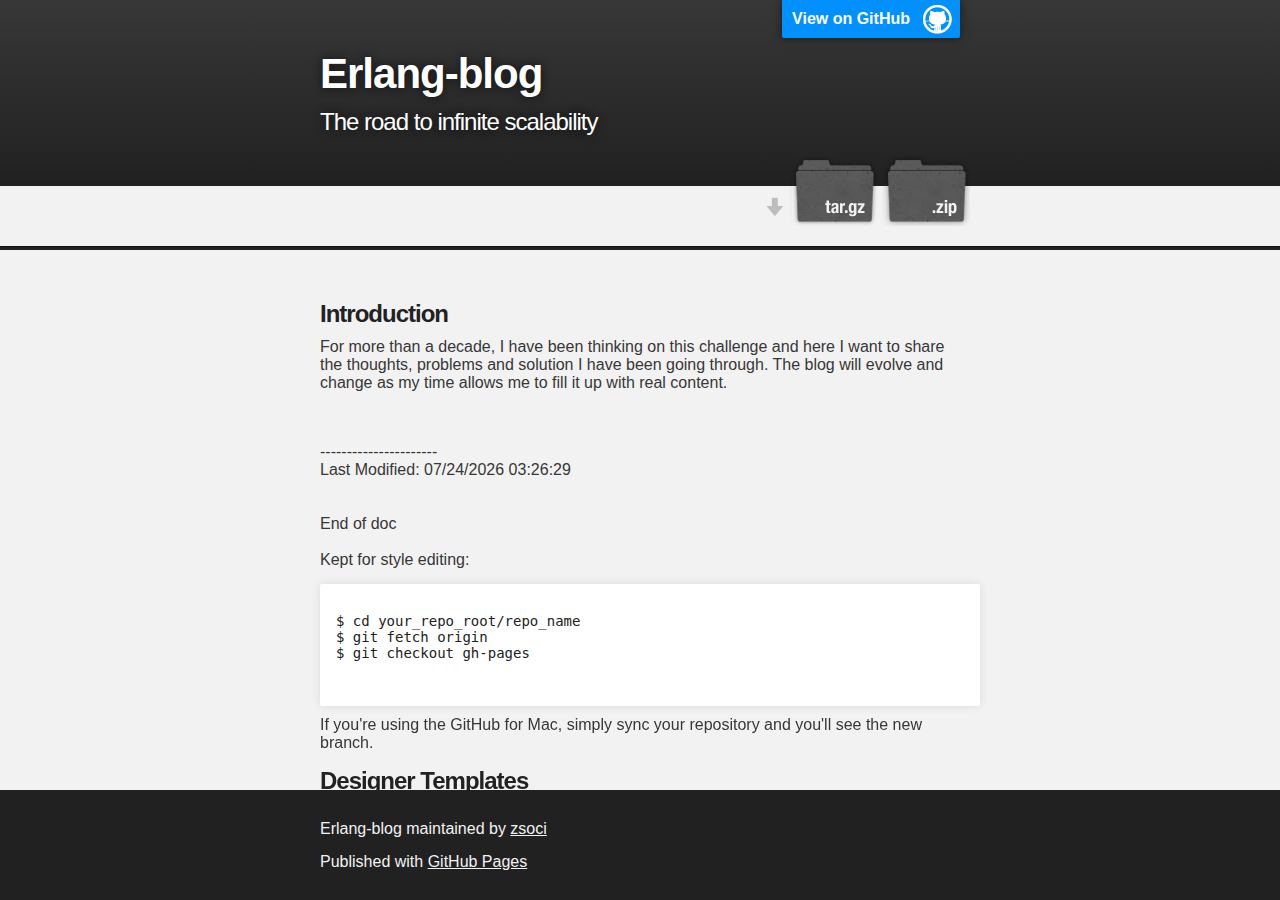
<file: index.html>
<!DOCTYPE html>
<html>

<head>
<meta charset='utf-8'>
<meta http-equiv="X-UA-Compatible" content="chrome=1">
<meta name="description"
	content="Erlang-blog : Thoughts on infinite scalability">

<link rel="stylesheet" type="text/css" media="screen"
	href="stylesheets/stylesheet.css">

<title>Erlang-blog</title>
</head>
<frameset rows="250,*,110" frameborder="0" border="0">
    <frame name="topNav" src="header.html" frameborder="0" scrolling="no" noresize>
	<frame name="menu" src="Intro.html" frameborder="0" scrolling="auto" noresize>
	<frame name="content" src="footer.html" frameborder="0" scrolling="no" noresize>
</frameset>
</html>
</html>
</file>
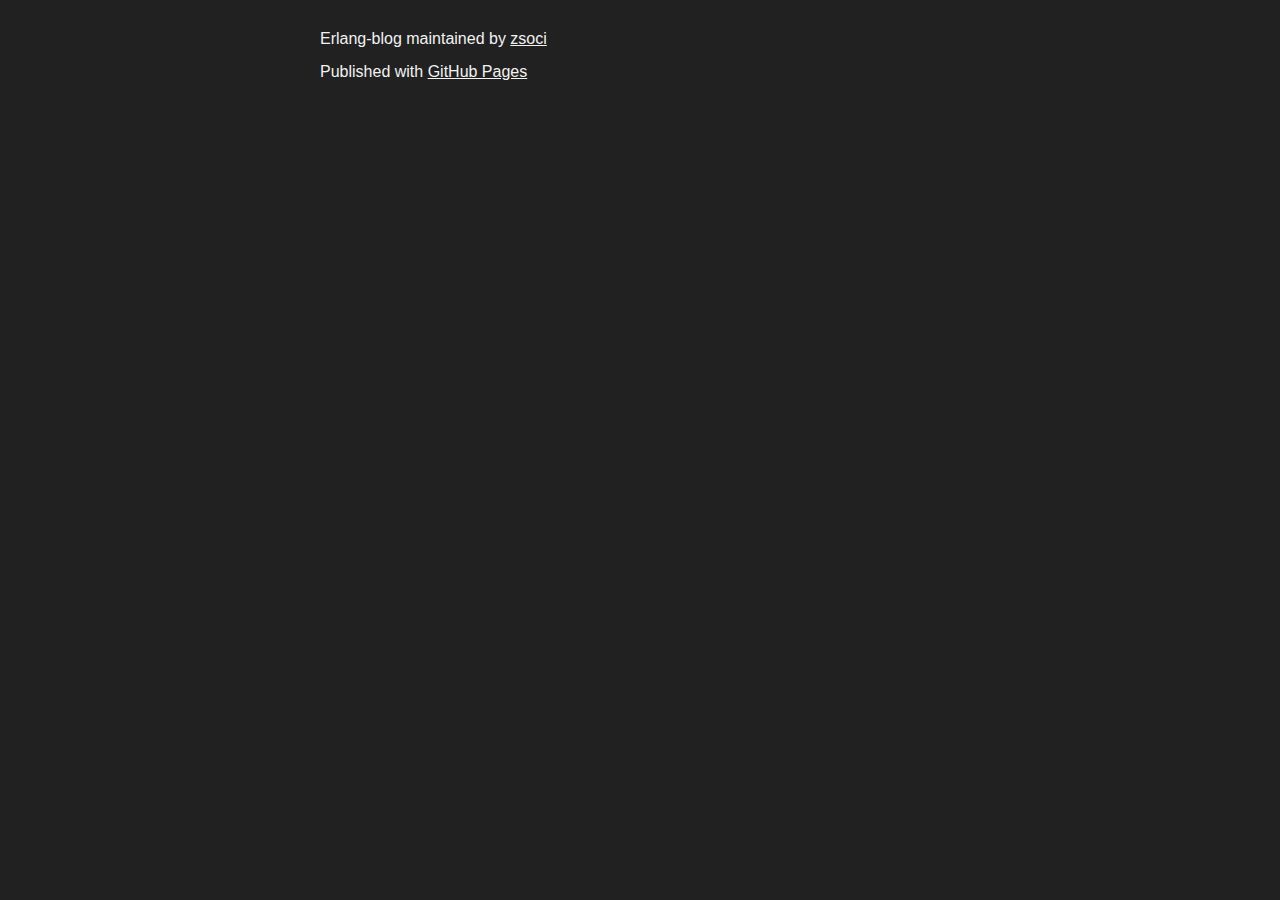
<file: footer.html>
<!DOCTYPE html>
<html>
<head>
<meta charset='utf-8'>
<meta http-equiv="X-UA-Compatible" content="chrome=1">
<meta name="description"
	content="Erlang-blog : Thoughts on infinite scalability">

<link rel="stylesheet" type="text/css" media="screen"
	href="stylesheets/stylesheet.css">

<title>Erlang-blog</title>
</head>
<body>

	<!-- FOOTER  -->
	<div id="footer_wrap" class="outer">
		<footer class="inner">
			<p class="copyright">
				Erlang-blog maintained by <a href="https://github.com/zsoci">zsoci</a>
			</p>
			<p>
				Published with <a href="http://pages.github.com">GitHub Pages</a>
			</p>
		</footer>
	</div>

</body>
</html>
</file>
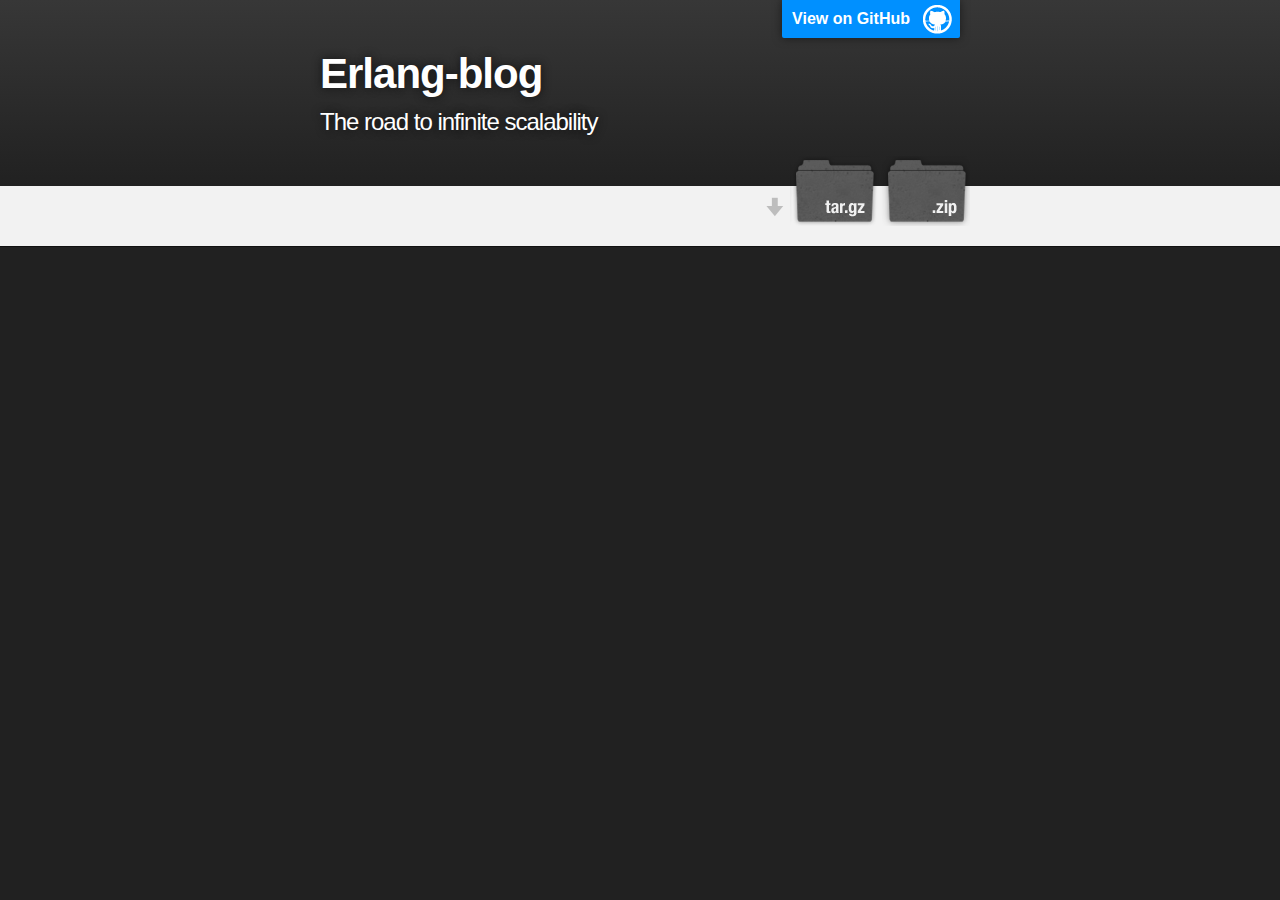
<file: header.html>
<!DOCTYPE html>
<html>
<head>
<meta charset='utf-8'>
<meta http-equiv="X-UA-Compatible" content="chrome=1">
<meta name="description"
	content="Erlang-blog : Thoughts on infinite scalability">

<link rel="stylesheet" type="text/css" media="screen"
	href="stylesheets/stylesheet.css">

<title>Erlang-blog</title>
</head>
<body>

	<!-- HEADER -->
	<div id="header_wrap" class="outer">
		<header class="inner">
			<a id="forkme_banner" href="https://github.com/zsoci/Erlang-Blog">View
				on GitHub</a>

			<h1 id="project_title">Erlang-blog</h1>
			<h2 id="project_tagline">The road to infinite scalability</h2>

			<section id="downloads">
				<a class="zip_download_link"
					href="https://github.com/zsoci/Erlang-Blog/zipball/master">Download
					this project as a .zip file</a> <a class="tar_download_link"
					href="https://github.com/zsoci/Erlang-Blog/tarball/master">Download
					this project as a tar.gz file</a>
			</section>
		</header>
	</div>
	<div id="main_content_wrap" class="outer">
		<section id="main_content" class="inner">
			<a id="welcome-to-github-pages" class="anchor"
				href="#welcome-to-github-pages" aria-hidden="true"> <span
				class="octicon octicon-link"></span>
			</a>
		</section>
	</div>

</body>
</html>
</file>
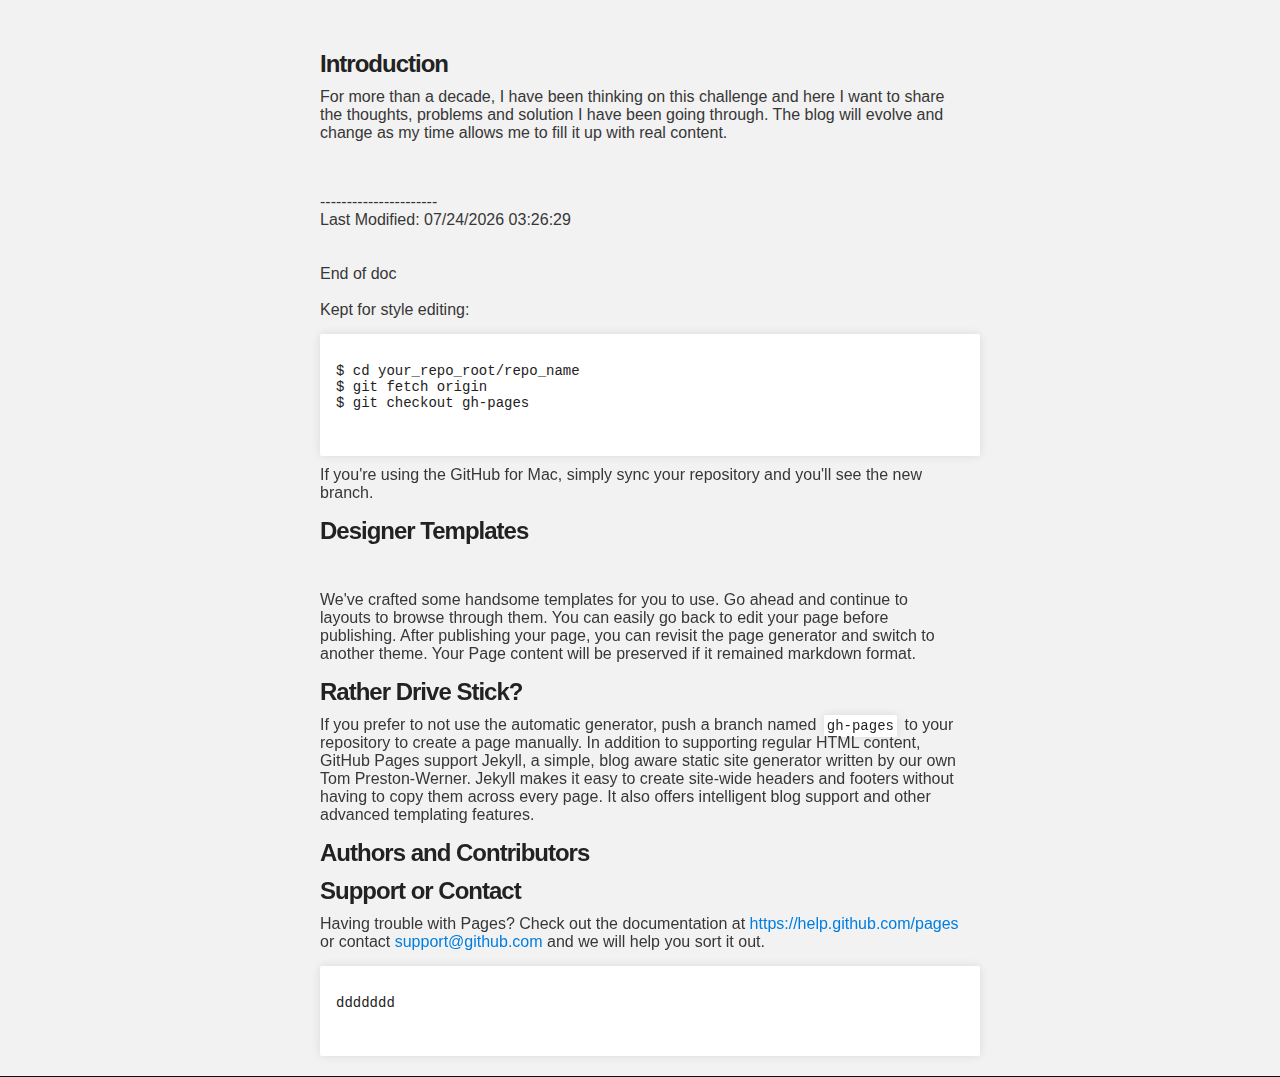
<file: Intro.html>
<!DOCTYPE html>
<html>

<head>
<link rel="stylesheet" type="text/css" media="screen"
	href="stylesheets/stylesheet.css">
</head>

<body>
	<!-- MAIN CONTENT -->
	<div id="main_content_wrap" class="outer">
		<section id="main_content" class="inner">
			<h3>
				<a id="welcome-to-github-pages" class="anchor"
					href="#welcome-to-github-pages" aria-hidden="true"> <span
					class="octicon octicon-link"></span>
				</a> Introduction
			</h3>

			<p>
				For more than a decade, I have been thinking on this challenge and
				here I want to share the thoughts, problems and solution I have been
				going through. The blog will evolve and change as my time allows me
				to fill it up with real content.<br> <br>
				<!-- LikeBtn.com BEGIN -->
				<span class="likebtn-wrapper" data-identifier="continue"
					data-i18n_like="Please continue" data-i18n_dislike="Boring"></span>
				<script type="text/javascript" src="//w.likebtn.com/js/w/widget.js"
					async="async"></script>
				<!-- LikeBtn.com END -->
				<br>
			<div id="disqus_thread"></div>
			<script type="text/javascript">
				/* * * CONFIGURATION VARIABLES: EDIT BEFORE PASTING INTO YOUR WEBPAGE * * */
				var disqus_shortname = 'zsocigithubioerlangblog'; // required: replace example with your forum shortname

				/* * * DON'T EDIT BELOW THIS LINE * * */
				(function() {
					var dsq = document.createElement('script');
					dsq.type = 'text/javascript';
					dsq.async = true;
					dsq.src = '//' + disqus_shortname + '.disqus.com/embed.js';
					(document.getElementsByTagName('head')[0] || document
							.getElementsByTagName('body')[0]).appendChild(dsq);
				})();
			</script>
			<noscript>
				Please enable JavaScript to view the <a
					href="http://disqus.com/?ref_noscript">comments powered by
					Disqus.</a>
			</noscript>

			----------------------<br>Last Modified:
			<script type="text/javascript">
			<!--
				document.write(document.lastModified);
			// -->
			</script>
			<br> <br> <br>End of doc<br> <br>Kept for
			style editing:
			</p>

			<pre>
				<code>$ cd your_repo_root/repo_name
$ git fetch origin
$ git checkout gh-pages
</code>
			</pre>

			<p>If you're using the GitHub for Mac, simply sync your
				repository and you'll see the new branch.</p>

			<h3>
				<a id="designer-templates" class="anchor" href="#designer-templates"
					aria-hidden="true"><span class="octicon octicon-link"></span></a>Designer
				Templates
			</h3>

			<p>
				<br> <br>We've crafted some handsome templates for you to
				use. Go ahead and continue to layouts to browse through them. You
				can easily go back to edit your page before publishing. After
				publishing your page, you can revisit the page generator and switch
				to another theme. Your Page content will be preserved if it remained
				markdown format.
			</p>

			<h3>
				<a id="rather-drive-stick" class="anchor" href="#rather-drive-stick"
					aria-hidden="true"><span class="octicon octicon-link"></span></a>Rather
				Drive Stick?
			</h3>

			<p>
				If you prefer to not use the automatic generator, push a branch
				named
				<code>gh-pages</code>
				to your repository to create a page manually. In addition to
				supporting regular HTML content, GitHub Pages support Jekyll, a
				simple, blog aware static site generator written by our own Tom
				Preston-Werner. Jekyll makes it easy to create site-wide headers and
				footers without having to copy them across every page. It also
				offers intelligent blog support and other advanced templating
				features.
			</p>

			<h3>
				<a id="authors-and-contributors" class="anchor"
					href="#authors-and-contributors" aria-hidden="true"><span
					class="octicon octicon-link"></span></a>Authors and Contributors
			</h3>



			<h3>
				<a id="support-or-contact" class="anchor" href="#support-or-contact"
					aria-hidden="true"><span class="octicon octicon-link"></span></a>Support
				or Contact
			</h3>

			<p>
				Having trouble with Pages? Check out the documentation at <a
					href="https://help.github.com/pages">https://help.github.com/pages</a>
				or contact <a href="mailto:support@github.com">support@github.com</a>
				and we will help you sort it out.
			</p>

			<script type="text/javascript">
				/* * * CONFIGURATION VARIABLES: EDIT BEFORE PASTING INTO YOUR WEBPAGE * * */
				var disqus_shortname = 'zsocigithubioerlangblog'; // required: replace example with your forum shortname

				/* * * DON'T EDIT BELOW THIS LINE * * */
				(function() {
					var s = document.createElement('script');
					s.async = true;
					s.type = 'text/javascript';
					s.src = '//' + disqus_shortname + '.disqus.com/count.js';
					(document.getElementsByTagName('HEAD')[0] || document
							.getElementsByTagName('BODY')[0]).appendChild(s);
				}());
			</script>



			<pre>
				<code>ddddddd</code>
			</pre>
		</section>
	</div>



</body>
</html>
</file>
<file: stylesheets/stylesheet.css>
/*******************************************************************************
Slate Theme for GitHub Pages
by Jason Costello, @jsncostello
*******************************************************************************/

@import url(pygment_trac.css);

/*******************************************************************************
MeyerWeb Reset
*******************************************************************************/

html, body, div, span, applet, object, iframe,
h1, h2, h3, h4, h5, h6, p, blockquote, pre,
a, abbr, acronym, address, big, cite, code,
del, dfn, em, img, ins, kbd, q, s, samp,
small, strike, strong, sub, sup, tt, var,
b, u, i, center,
dl, dt, dd, ol, ul, li,
fieldset, form, label, legend,
table, caption, tbody, tfoot, thead, tr, th, td,
article, aside, canvas, details, embed,
figure, figcaption, footer, header, hgroup,
menu, nav, output, ruby, section, summary,
time, mark, audio, video {
  margin: 0;
  padding: 0;
  border: 0;
  font: inherit;
  vertical-align: baseline;
}

/* HTML5 display-role reset for older browsers */
article, aside, details, figcaption, figure,
footer, header, hgroup, menu, nav, section {
  display: block;
}

ol, ul {
  list-style: none;
}

table {
  border-collapse: collapse;
  border-spacing: 0;
}

/*******************************************************************************
Theme Styles
*******************************************************************************/

body {
  box-sizing: border-box;
  color:#373737;
  background: #212121;
  font-size: 16px;
  font-family: 'Myriad Pro', Calibri, Helvetica, Arial, sans-serif;
  line-height: "1.5";
  -webkit-font-smoothing: antialiased;
}

h1, h2, h3, h4, h5, h6 {
  margin: 10px 0;
  font-weight: 700;
  color:#222222;
  font-family: 'Lucida Grande', 'Calibri', Helvetica, Arial, sans-serif;
  letter-spacing: -1px;
}

h1 {
  font-size: 36px;
  font-weight: 700;
}

h2 {
  padding-bottom: 10px;
  font-size: 32px;
  background: url('../images/bg_hr.png') repeat-x bottom;
}

h3 {
  font-size: 24px;
}

h4 {
  font-size: 21px;
}

h5 {
  font-size: 18px;
}

h6 {
  font-size: 16px;
}

p {
  margin: 10px 0 15px 0;
}

footer p {
  color: #f2f2f2;
}

a {
  text-decoration: none;
  color: #007edf;
  text-shadow: none;

  transition: color 0.5s ease;
  transition: text-shadow 0.5s ease;
  -webkit-transition: color 0.5s ease;
  -webkit-transition: text-shadow 0.5s ease;
  -moz-transition: color 0.5s ease;
  -moz-transition: text-shadow 0.5s ease;
  -o-transition: color 0.5s ease;
  -o-transition: text-shadow 0.5s ease;
  -ms-transition: color 0.5s ease;
  -ms-transition: text-shadow 0.5s ease;
}

a:hover, a:focus {text-decoration: underline;}

footer a {
  color: #F2F2F2;
  text-decoration: underline;
}

em {
  font-style: italic;
}

strong {
  font-weight: bold;
}

img {
  position: relative;
  margin: 0 auto;
  max-width: 739px;
  padding: 5px;
  margin: 10px 0 10px 0;
  border: 1px solid #ebebeb;

  box-shadow: 0 0 5px #ebebeb;
  -webkit-box-shadow: 0 0 5px #ebebeb;
  -moz-box-shadow: 0 0 5px #ebebeb;
  -o-box-shadow: 0 0 5px #ebebeb;
  -ms-box-shadow: 0 0 5px #ebebeb;
}

p img {
  display: inline;
  margin: 0;
  padding: 0;
  vertical-align: middle;
  text-align: center;
  border: none;
}

pre, code {
  width: 100%;
  color: #222;
  background-color: #fff;

  font-family: Monaco, "Bitstream Vera Sans Mono", "Lucida Console", Terminal, monospace;
  font-size: 14px;

  border-radius: 2px;
  -moz-border-radius: 2px;
  -webkit-border-radius: 2px;
}

pre {
  width: 100%;
  padding: 10px;
  box-shadow: 0 0 10px rgba(0,0,0,.1);
  overflow: auto;
}

code {
  padding: 3px;
  margin: 0 3px;
  box-shadow: 0 0 10px rgba(0,0,0,.1);
}

pre code {
  display: block;
  box-shadow: none;
}

blockquote {
  color: #666;
  margin-bottom: 20px;
  padding: 0 0 0 20px;
  border-left: 3px solid #bbb;
}


ul, ol, dl {
  margin-bottom: 15px
}

ul {
  list-style-position: inside;
  list-style: disc;
  padding-left: 20px;
}

ol {
  list-style-position: inside;
  list-style: decimal;
  padding-left: 20px;
}

dl dt {
  font-weight: bold;
}

dl dd {
  padding-left: 20px;
  font-style: italic;
}

dl p {
  padding-left: 20px;
  font-style: italic;
}

hr {
  height: 1px;
  margin-bottom: 5px;
  border: none;
  background: url('../images/bg_hr.png') repeat-x center;
}

table {
  border: 1px solid #373737;
  margin-bottom: 20px;
  text-align: left;
 }

th {
  font-family: 'Lucida Grande', 'Helvetica Neue', Helvetica, Arial, sans-serif;
  padding: 10px;
  background: #373737;
  color: #fff;
 }

td {
  padding: 10px;
  border: 1px solid #373737;
 }

form {
  background: #f2f2f2;
  padding: 20px;
}

/*******************************************************************************
Full-Width Styles
*******************************************************************************/

.outer {
  width: 100%;
}

.inner {
  position: relative;
  max-width: 640px;
  padding: 20px 10px;
  margin: 0 auto;
}

#forkme_banner {
  display: block;
  position: absolute;
  top:0;
  right: 10px;
  z-index: 10;
  padding: 10px 50px 10px 10px;
  color: #fff;
  background: url('../images/blacktocat.png') #0090ff no-repeat 95% 50%;
  font-weight: 700;
  box-shadow: 0 0 10px rgba(0,0,0,.5);
  border-bottom-left-radius: 2px;
  border-bottom-right-radius: 2px;
}

#header_wrap {
  background: #212121;
  background: -moz-linear-gradient(top, #373737, #212121);
  background: -webkit-linear-gradient(top, #373737, #212121);
  background: -ms-linear-gradient(top, #373737, #212121);
  background: -o-linear-gradient(top, #373737, #212121);
  background: linear-gradient(top, #373737, #212121);
}

#header_wrap .inner {
  padding: 50px 10px 30px 10px;
}

#project_title {
  margin: 0;
  color: #fff;
  font-size: 42px;
  font-weight: 700;
  text-shadow: #111 0px 0px 10px;
}

#project_tagline {
  color: #fff;
  font-size: 24px;
  font-weight: 300;
  background: none;
  text-shadow: #111 0px 0px 10px;
}

#downloads {
  position: absolute;
  width: 210px;
  z-index: 10;
  bottom: -40px;
  right: 0;
  height: 70px;
  background: url('../images/icon_download.png') no-repeat 0% 90%;
}

.zip_download_link {
  display: block;
  float: right;
  width: 90px;
  height:70px;
  text-indent: -5000px;
  overflow: hidden;
  background: url(../images/sprite_download.png) no-repeat bottom left;
}

.tar_download_link {
  display: block;
  float: right;
  width: 90px;
  height:70px;
  text-indent: -5000px;
  overflow: hidden;
  background: url(../images/sprite_download.png) no-repeat bottom right;
  margin-left: 10px;
}

.zip_download_link:hover {
  background: url(../images/sprite_download.png) no-repeat top left;
}

.tar_download_link:hover {
  background: url(../images/sprite_download.png) no-repeat top right;
}

#main_content_wrap {
  background: #f2f2f2;
  border-top: 0px solid #111;
  border-bottom: 1px solid #111;
}

#main_content {
  padding-top: 40px;
}

#footer_wrap {
  background: #212121;
}



/*******************************************************************************
Small Device Styles
*******************************************************************************/

@media screen and (max-width: 480px) {
  body {
    font-size:14px;
  }

  #downloads {
    display: none;
  }

  .inner {
    min-width: 320px;
    max-width: 480px;
  }

  #project_title {
  font-size: 32px;
  }

  h1 {
    font-size: 28px;
  }

  h2 {
    font-size: 24px;
  }

  h3 {
    font-size: 21px;
  }

  h4 {
    font-size: 18px;
  }

  h5 {
    font-size: 14px;
  }

  h6 {
    font-size: 12px;
  }

  code, pre {
    min-width: 320px;
    max-width: 480px;
    font-size: 11px;
  }

}
</file>
